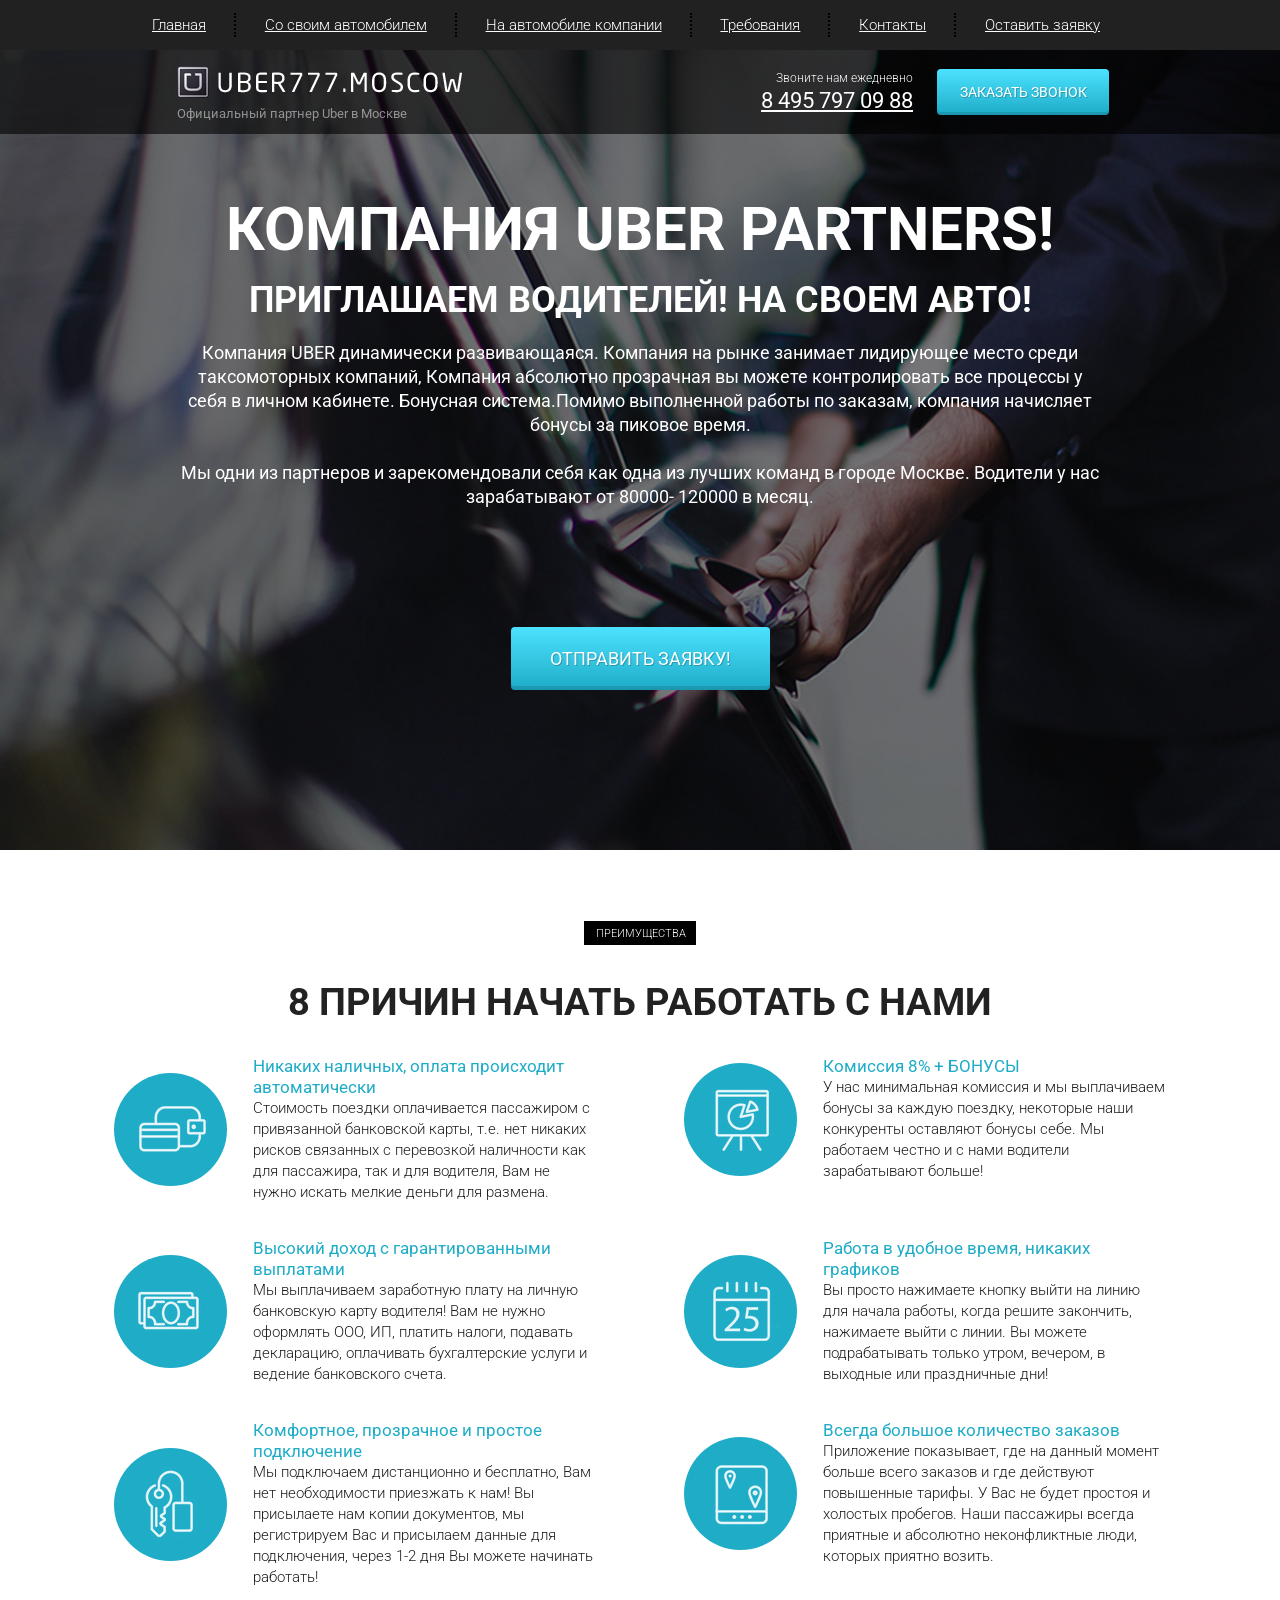
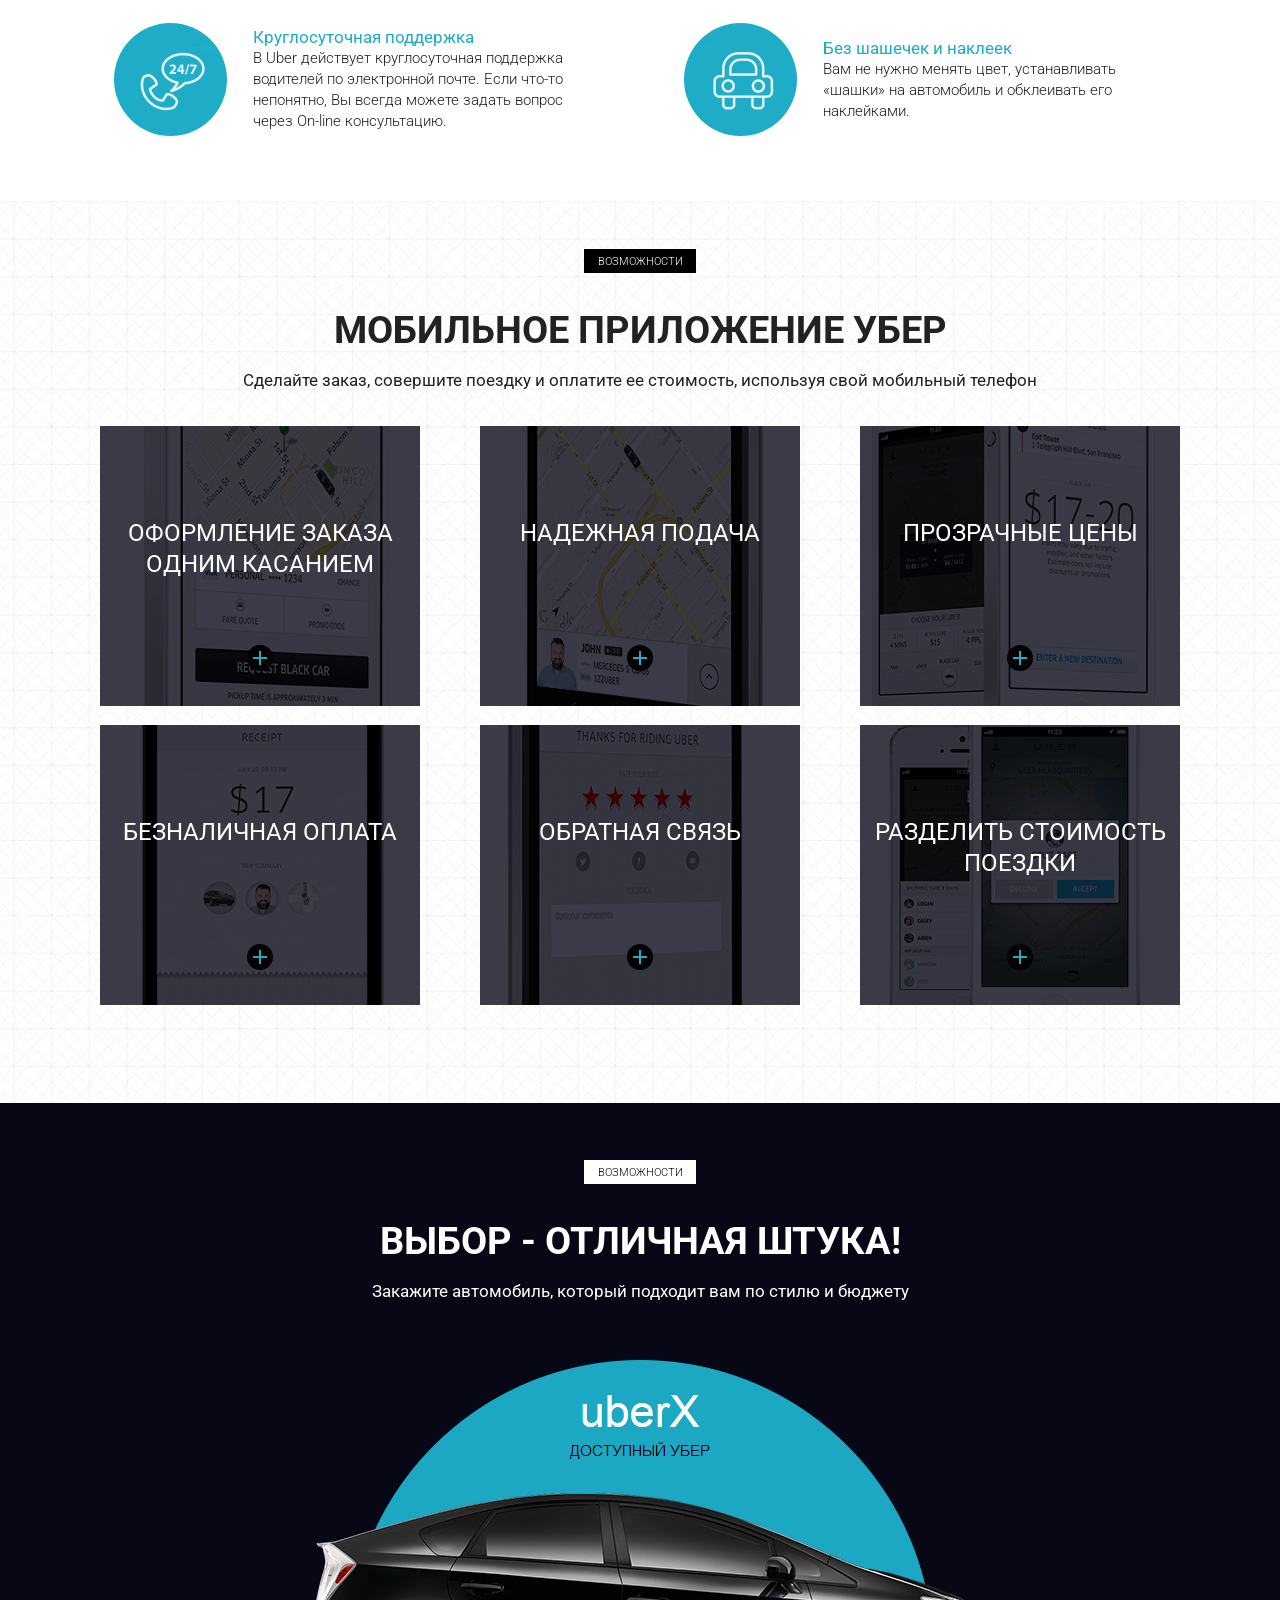
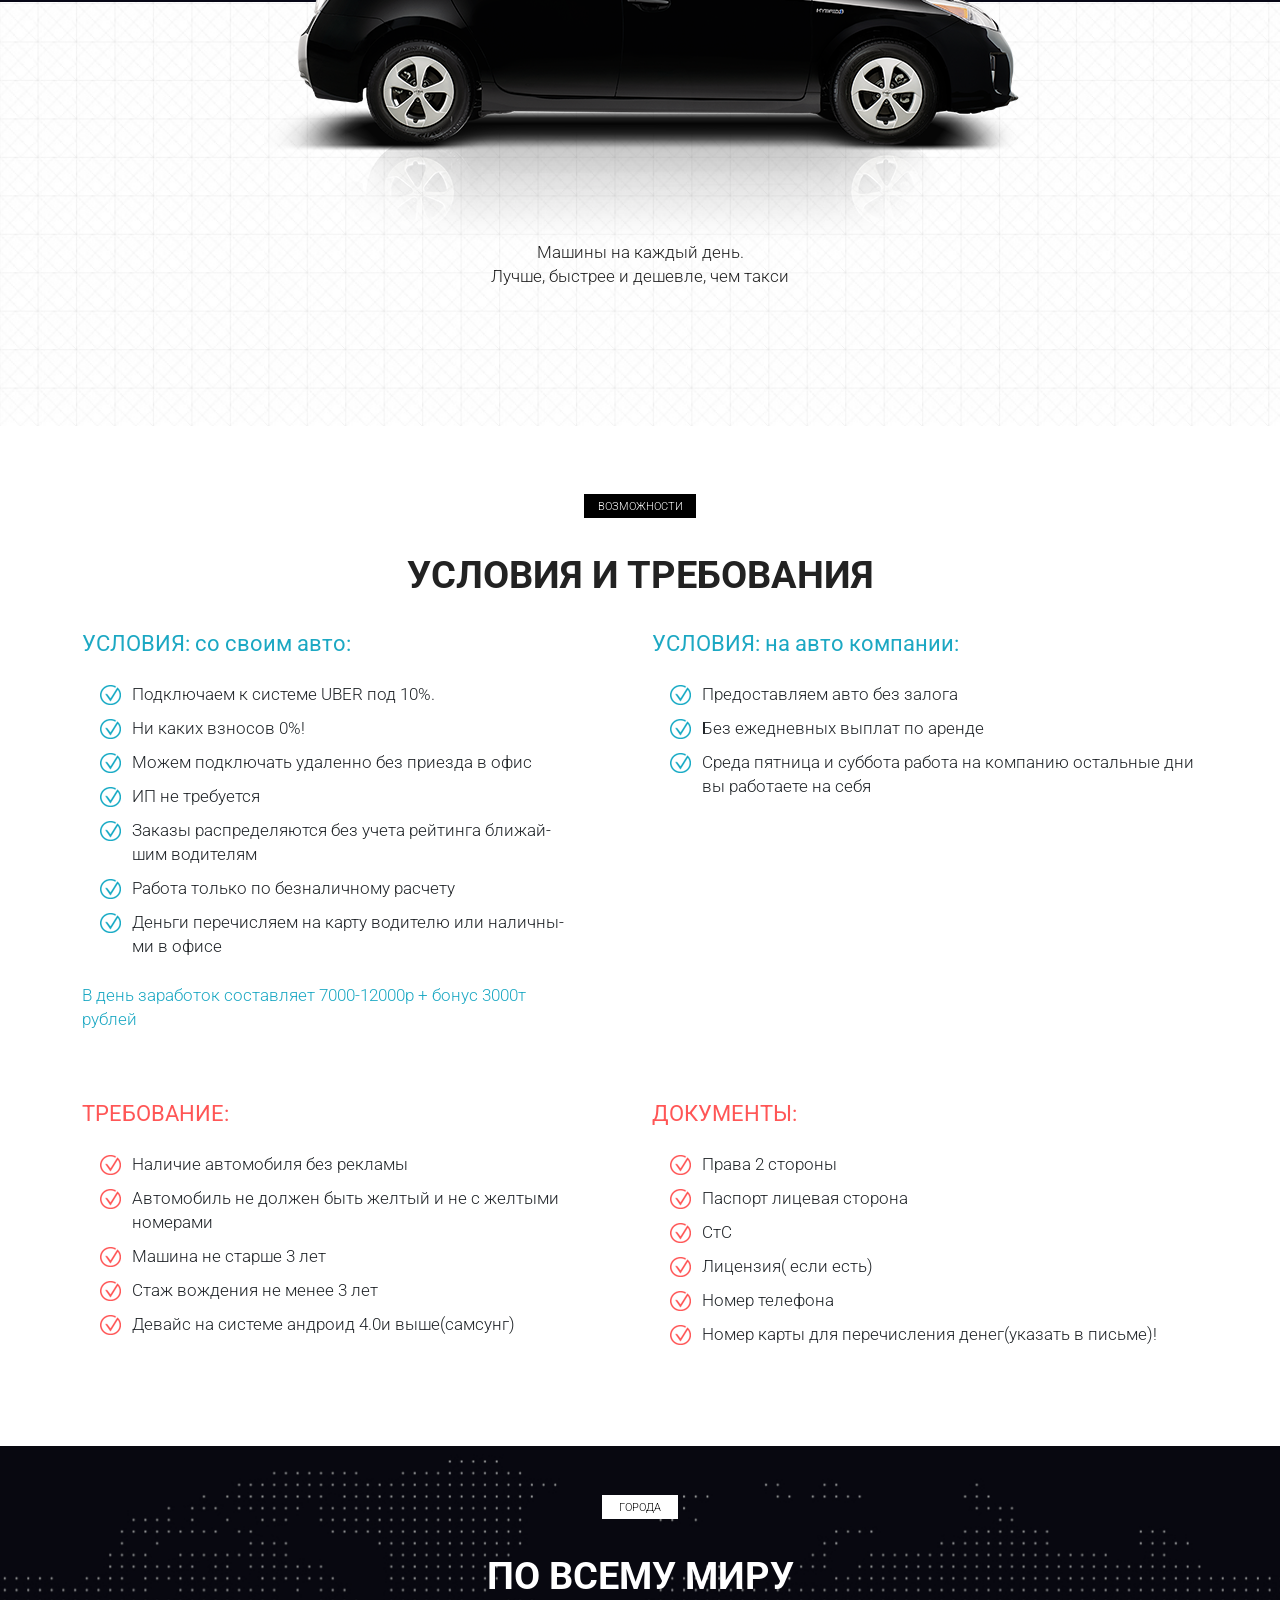
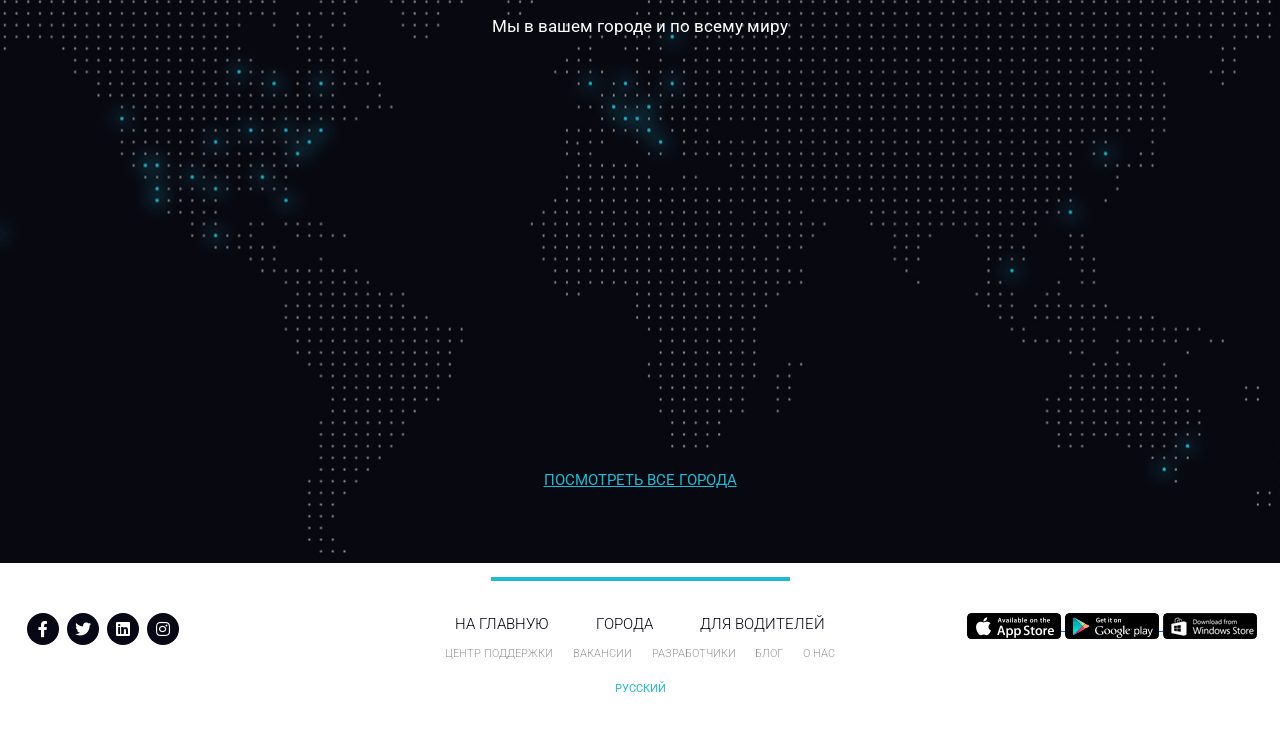
<file: index.html>
<!DOCTYPE html>
<html lang="ru">
<head>
    <meta charset="UTF-8">
    <meta name="viewport" content="width=device-width, initial-scale=1.0">
    <meta http-equiv="X-UA-Compatible" content="ie=edge">
    <title>Uber</title>
    <link rel="icon" href="icons/favicon.ico">
    <link href="https://fonts.googleapis.com/css?family=Roboto:300,400,700&amp;subset=cyrillic-ext" rel="stylesheet">
    <link rel="stylesheet" href="css/bootstrap-reboot.min.css">
    <link rel="stylesheet" href="css/bootstrap-grid.min.css">
    <link rel="stylesheet" href="https://use.fontawesome.com/releases/v5.8.2/css/all.css" integrity="sha384-oS3vJWv+0UjzBfQzYUhtDYW+Pj2yciDJxpsK1OYPAYjqT085Qq/1cq5FLXAZQ7Ay" crossorigin="anonymous">
    <link rel="stylesheet" href="css/style.min.css">
</head>
<body>
    <header>
        <nav>
            <div class="container">
                <ul class="menu">
                    <li class="menu_item"><a href="#" class="menu_link">Главная</a></li>
                    <li class="menu_item"><a href="#require" class="menu_link">Со своим автомобилем</a></li>
                    <li class="menu_item"><a href="#require" class="menu_link">На автомобиле компании</a></li>
                    <li class="menu_item"><a href="#" class="menu_link">Требования</a></li>
                    <li class="menu_item"><a href="#" class="menu_link">Контакты</a></li>
                    <li class="menu_item"><a href="#" class="menu_link">Оставить заявку</a></li>
                </ul>
            </div>
            <div class="hamburger">
                <span></span>
                <span></span>
                <span></span>
            </div>
        </nav>
        <div class="subheader">
            <div class="container">
                <div class="row">
                    <div class="col-6 col-md-4 offset-md-1">
                        <a href="#" class="subheader_logo"><img src="icons/logo.png" alt="logo"></a>
                        <div class="subheader_official">Официальный партнер Uber в Москве</div>
                    </div>
    
                    <div class="xs-hidden col-md-3 offset-md-1 col-xl-2 offset-xl-2">
                        <div class="subheader_call">Звоните нам ежедневно</div>
                        <a href="tel:84957970988" class="subheader_phone">8 495 797 09 88</a>
                    </div>
    
                    <div class="col-6 col-md-3">
                        <a href="tel:84957970988" class="xs-visible subheader_phone">8 495 797 09 88</a>
                        <button class="subheader_btn">заказать звонок</button>
                    </div>
                </div>
            </div>
        </div>
    </header>

    <section class="promo">
        <div class="container">
            <div class="row">
                <div class="col-md-12 offset-md-0 col-lg-10 offset-lg-1">
                    <h1 class="promo_header">КОМПАНИЯ UBER PARTNERS!</h1>
                    <h2 class="promo_subheader">ПРИГЛАШАЕМ ВОДИТЕЛЕЙ! НА СВОЕМ АВТО!</h2>
                    <div class="promo_descr">
                        Компания UBER  динамически развивающаяся. Компания на рынке занимает лидирующее место среди
                        таксомоторных компаний, Компания абсолютно прозрачная вы можете контролировать все процессы у себя в личном кабинете. Бонуcная система.Помимо выполненной работы по заказам, компания начисляет бонусы за
                        пиковое время.
                        <br><br>
                        Мы одни из партнеров и зарекомендовали себя как одна из лучших команд в городе Москве.  Водители у нас
                        зарабатывают от 80000- 120000 в месяц.
                    </div>
                    <button class="promo_btn">ОТПРАВИТЬ ЗАЯВКУ!</button>
                </div>
            </div>
        </div>
    </section>

    <section class="reasons">
        <div class="container">
            <div class="label">преимущества</div>
            <h2 class="title">8 причин начать работать с нами</h2>
            <div class="row">
                <div class="col-md-6">
                    <div class="reasons_block">
                        <div class="reasons_round">
                            <img src="icons/wallet_icn.png" alt="reason">
                        </div>
                        <div class="reasons_descr">
                            <div class="reasons_subtitle">Никаких наличных, оплата происходит автоматически</div>
                            <div class="reasons_text">
                                Стоимость поездки оплачивается пассажиром с привязанной банковской карты, т.е. нет никаких рисков связанных с перевозкой наличности как для пассажира, так и для водителя, Вам не нужно искать мелкие деньги для размена.
                            </div>
                        </div>
                    </div>
                </div>
                <div class="col-md-6">
                    <div class="reasons_block">
                        <div class="reasons_round">
                            <img src="icons/diagram_icn.png" alt="reason">
                        </div>
                        <div class="reasons_descr">
                            <div class="reasons_subtitle">Комиссия 8% + БОНУСЫ</div>
                            <div class="reasons_text">
                                У нас минимальная комиссия и мы выплачиваем бонусы за каждую поездку, некоторые наши конкуренты оставляют бонусы себе. Мы работаем честно и с нами водители зарабатывают больше!
                            </div>
                        </div>
                    </div>
                </div>
                <div class="col-md-6">
                    <div class="reasons_block">
                        <div class="reasons_round">
                            <img src="icons/money_icn.svg" alt="reason">
                        </div>
                        <div class="reasons_descr">
                            <div class="reasons_subtitle">Высокий доход с гарантированными выплатами</div>
                            <div class="reasons_text">
                                Мы выплачиваем заработную плату на личную банковскую карту водителя! Вам не нужно оформлять ООО, ИП, платить налоги, подавать декларацию, оплачивать бухгалтерские услуги и ведение банковского счета.
                            </div>
                        </div>
                    </div>
                </div>
                <div class="col-md-6">
                    <div class="reasons_block">
                        <div class="reasons_round">
                            <img src="icons/calendar_icn.png" alt="reason">
                        </div>
                        <div class="reasons_descr">
                            <div class="reasons_subtitle">Работа в удобное время, никаких графиков</div>
                            <div class="reasons_text">
                                Вы просто нажимаете кнопку выйти на линию для начала работы, когда решите закончить, нажимаете выйти с линии. Вы можете подрабатывать только утром, вечером, в выходные или праздничные дни!
                            </div>
                        </div>
                    </div>
                </div>
                <div class="col-md-6">
                    <div class="reasons_block">
                        <div class="reasons_round">
                            <img src="icons/keys_icn.svg" alt="reason">
                        </div>
                        <div class="reasons_descr">
                            <div class="reasons_subtitle">Комфортное, прозрачное и простое подключение</div>
                            <div class="reasons_text">
                                Мы подключаем дистанционно и бесплатно, Вам нет необходимости приезжать к нам! Вы присылаете нам копии документов, мы регистрируем Вас и присылаем данные для подключения, через 1-2 дня Вы можете начинать работать!
                            </div>
                        </div>
                    </div>
                </div>
                <div class="col-md-6">
                    <div class="reasons_block">
                        <div class="reasons_round">
                            <img src="icons/tablet_icn.png" alt="reason">
                        </div>
                        <div class="reasons_descr">
                            <div class="reasons_subtitle">Всегда большое количество заказов</div>
                            <div class="reasons_text">
                                Приложение показывает, где на данный момент больше всего заказов и где действуют повышенные тарифы. У Вас не будет простоя и холостых пробегов. Наши пассажиры всегда приятные и абсолютно неконфликтные люди, которых приятно возить.
                            </div>
                        </div>
                    </div>
                </div>
                <div class="col-md-6">
                    <div class="reasons_block">
                        <div class="reasons_round">
                            <img src="icons/phone_icn.png" alt="reason">
                        </div>
                        <div class="reasons_descr">
                            <div class="reasons_subtitle">Круглосуточная поддержка</div>
                            <div class="reasons_text">
                                В Uber действует круглосуточная поддержка водителей по электронной почте. Если что-то непонятно, Вы всегда можете задать вопрос через On-line консультацию.
                            </div>
                        </div>
                    </div>
                </div>
                <div class="col-md-6">
                    <div class="reasons_block">
                        <div class="reasons_round">
                            <img src="icons/car_icn.png" alt="reason">
                        </div>
                        <div class="reasons_descr">
                            <div class="reasons_subtitle">Без шашечек и наклеек</div>
                            <div class="reasons_text">
                                Вам не нужно менять цвет, устанавливать «шашки» на автомобиль и обклеивать его наклейками.
                            </div>
                        </div>
                    </div>
                </div>
            </div>
        </div>
    </section>

    <section class="mobile">
        <div class="container">
            <div class="label">возможности</div>
            <h2 class="title">мобильное приложение убер</h2>
            <div class="subtitle">Сделайте заказ, совершите поездку и оплатите ее стоимость, используя свой мобильный телефон</div>

            <div class="row">
                <div class="col-md-6 col-lg-4">
                    <div class="mobile_item mobile_item_1">
                        <div class="mobile_item_subtitle">
                            оформление заказа одним касанием
                        </div>
                        <div class="mobile_item_plus"></div>
                    </div>
                </div>
                <div class="col-md-6 col-lg-4">
                    <div class="mobile_item mobile_item_2">
                        <div class="mobile_item_subtitle">
                            надежная подача
                        </div>
                        <div class="mobile_item_plus"></div>
                    </div>
                </div>
                <div class="col-md-6 col-lg-4">
                    <div class="mobile_item mobile_item_3">
                        <div class="mobile_item_subtitle">
                            прозрачные цены
                        </div>
                        <div class="mobile_item_plus"></div>
                    </div>
                </div>
                <div class="col-md-6 col-lg-4">
                    <div class="mobile_item mobile_item_4">
                        <div class="mobile_item_subtitle">
                            безналичная оплата
                        </div>
                        <div class="mobile_item_plus"></div>
                    </div>
                </div>
                <div class="col-md-6 col-lg-4">
                    <div class="mobile_item mobile_item_5">
                        <div class="mobile_item_subtitle">
                            обратная связь
                        </div>
                        <div class="mobile_item_plus"></div>
                    </div>
                </div>
                <div class="col-md-6 col-lg-4">
                    <div class="mobile_item mobile_item_6">
                        <div class="mobile_item_subtitle">
                            разделить стоимость поездки
                        </div>
                        <div class="mobile_item_plus"></div>
                    </div>
                </div>
            </div>
        </div>
    </section>

    <section class="choice">
        <div class="container">
            <div class="black"></div>
            <div class="label label_white">возможности</div>
            <h2 class="title title_white hidden-320">Выбор - отличная штука!</h2>
            <div class="subtitle subtitle_white hidden-320">Закажите автомобиль, который подходит вам по стилю и бюджету</div>

            <img src="Img/car.png" alt="uber car" class="choice_img">
            <div class="choice_descr">
                Машины на каждый день.<br>
                Лучше, быстрее и дешевле, чем такси
            </div>
        </div>
    </section>

    <section class="require" id="require">
        <div class="container">
            <div class="label">возможности</div>
            <h2 class="title">условия и требования</h2>
        <div class="row">
            <div class="col-md-6">
                <div class="require_block">
                    <div class="require_title">
                        УСЛОВИЯ: со своим авто:
                    </div>
                    <ul class="require_list">
                        <li>Подключаем к системе UBER  под 10%.</li>
                        <li>
                            Ни каких взносов  0%!
                        </li>
                        <li>
                            Можем подключать удаленно без приезда в офис
                        </li>
                        <li>
                            ИП не требуется
                        </li>
                        <li>
                            Заказы распределяются без учета рейтинга ближай-<br>шим водителям
                        </li>
                        <li>
                            Работа только по безналичному расчету
                        </li>
                        <li>
                            Деньги перечисляем на карту водителю или наличны-<br>ми в офисе
                        </li>
                    </ul>
                    <div class="require_descr">
                        В день заработок составляет 7000-12000р + бонус 3000т<br> рублей
                    </div>
                </div>
            </div>
            <div class="col-md-6">
                <div class="require_block">
                    <div class="require_title">
                        УСЛОВИЯ: на авто компании:
                    </div>
                    <ul class="require_list">
                        <li>
                            Предоставляем авто без залога
                        </li>
                        <li>
                            Без ежедневных выплат по аренде
                        </li>
                        <li>
                            Среда пятница и суббота работа на компанию остальные дни вы работаете на себя
                        </li>
                    </ul>
                </div>
            </div>
            <div class="col-md-6">
                <div class="require_block require_block_nmb warning">
                    <div class="require_title">
                        ТРЕБОВАНИЕ:
                    </div>
                    <ul class="require_list">
                        <li>
                            Наличие автомобиля без рекламы
                        </li>
                        <li>
                            Автомобиль не должен быть желтый и не с желтыми номерами
                        </li>
                        <li>
                            Машина не старше 3 лет
                        </li>
                        <li>
                            Стаж вождения не менее 3 лет
                        </li>
                        <li>
                            Девайс на системе андроид 4.0и выше(самсунг)
                        </li>
                    </ul>
                </div>
            </div>
            <div class="col-md-6">
                <div class="require_block require_block_nmb warning">
                    <div class="require_title">
                        ДОКУМЕНТЫ:
                    </div>
                    <ul class="require_list">
                        <li>
                            Права 2 стороны
                        </li>
                        <li>
                            Паспорт лицевая сторона
                        </li>
                        <li>
                            СтС
                        </li>
                        <li>
                            Лицензия( если есть)
                        </li>
                        <li>
                            Номер телефона
                        </li>
                        <li>
                            Номер карты для перечисления денег(указать в письме)!
                        </li>
                    </ul>
                </div>
            </div>
        </div>
        </div>
    </section>

    <section class="world">
        <div class="container">
            <div class="label label_white label_min">города</div>
            <h2 class="title title_white">По всему миру</h2>
            <div class="subtitle subtitle_white">Мы в вашем городе и по всему миру</div>

            <a href="#" class="world_link">посмотреть все города</a>
        </div>
    </section>

    <footer>
        <div class="footer_divider"></div>
        <div class="footer_wrapper">
            <!-- Если не оборачивать каждый блок в обертку - получится криво -->
            <div>
                <div class="footer_social">
                    <a href="#" class="footer_social_item">
                        <i class="fab fa-facebook-f"></i>
                    </a>
                    <a href="#" class="footer_social_item">
                        <i class="fab fa-twitter"></i>
                    </a>
                    <a href="#" class="footer_social_item">
                        <i class="fab fa-linkedin"></i>
                    </a>
                    <a href="#" class="footer_social_item">
                        <i class="fab fa-instagram"></i>
                    </a>
                </div>
            </div>
            <div>
                <div class="footer_links">
                    <div class="footer_links_main">
                        <a href="#">на главную</a>
                        <a href="#">города</a>
                        <a href="#">для водителей</a>
                    </div>
                    <div class="footer_links_sub">
                        <a href="#">центр поддержки</a>
                        <a href="#">вакансии</a>
                        <a href="#">разработчики</a>
                        <a href="#">блог</a>
                        <a href="#">о нас</a>
                    </div>
                    <a href="#" class="footer_links_lang">Русский</a>
                </div>
            </div>
            <div>
                <div class="footer_mobile">
                    <a href="#">
                        <img src="icons/app_store.png" alt="App Store">
                    </a>
                    <a href="#">
                        <img src="icons/google_play.png" alt="Google play">
                    </a>
                    <a href="#">
                        <img src="icons/windows_store.png" alt="Windows store">
                    </a>
                </div>
            </div>
        </div>
    </footer>

    <script src="js/script.js"></script>
</body>
</html>
</file>
<file: css/style.min.css>
*{font-family:"Roboto",sans-serif}header{position:relative;height:50px}nav{position:fixed;width:100%;height:50px;background-color:#212121;z-index:5}.hamburger{display:none}.menu{display:flex;justify-content:space-between;padding:13px 70px;margin:0;list-style-type:none}.menu_link{color:#fff;font-size:15px;font-weight:300}.menu_link:hover{text-decoration:none;color:#1eacc7}.menu_item{border-right:2px dotted #000;padding-right:28px}.menu_item:last-child{border-right:none}.subheader{position:absolute;top:50px;width:100%;height:84px;background-color:rgba(0,0,0,.6)}.subheader_logo{display:block;max-width:100%;margin-top:16px}.subheader_official{margin-top:6px;opacity:.5;color:#fff;font-size:13px;font-weight:400}.subheader_call{color:#fff;font-size:12px;font-weight:300;margin-top:19px;text-align:right}.subheader_phone{display:block;margin-top:8px;color:#fff;font-size:22px;font-weight:400;text-transform:uppercase;text-align:right;line-height:12px}.subheader_phone:hover{text-decoration:none;color:#fff}.subheader_btn{margin-top:19px;width:172px;height:46px;box-shadow:inset 0 -3px 0 rgba(0,0,0,.12);border:none;border-radius:4px;background-image:linear-gradient(to top, #1eacc7 0%, #4ce2ff 100%);text-shadow:1px 1px 0 rgba(0,0,0,.21);color:#fff;font-size:14px;font-weight:400;text-transform:uppercase}.subheader_btn:hover{background-image:none;background-color:#1eacc7}.promo{min-height:800px;background:url("../Img/uber_bg.jpeg") center center/cover no-repeat;padding:150px 0 135px 0}.promo_header{color:#fff;font-weight:700;text-transform:uppercase;font-size:60px;line-height:60px;margin:0;text-align:center}.promo_subheader{color:#fff;font-weight:700;text-transform:uppercase;font-size:36px;line-height:36px;margin:0;margin-top:22px;text-align:center}.promo_descr{color:#fff;font-size:18px;font-weight:400;line-height:24px;text-align:center;margin-top:23px}.promo_btn{display:block;margin:118px auto 0 auto;width:259px;height:63px;box-shadow:inset 0 -4px 0 rgba(0,0,0,.12);border:none;border-radius:4px;background-image:linear-gradient(to top, #1eacc7 0%, #4ce2ff 100%);text-shadow:1px 1px 0 rgba(0,0,0,.21);color:#fff;font-size:18px;font-weight:400;text-transform:uppercase}.promo_btn:hover{background-image:none;background-color:#1eacc7}.reasons{padding:71px 0 65px 0}.reasons_block{display:flex;justify-content:center;align-items:center;margin-top:35px}.reasons_round{display:flex;justify-content:center;align-items:center;margin-right:26px;width:113px;height:113px;background-color:#1eacc7;border-radius:100%}.reasons_descr{width:343px}.reasons_subtitle{line-height:21px;color:#1eacc7;font-size:17px;font-weight:400}.reasons_text{color:#202020;font-size:15px;font-weight:300;line-height:21px}.label{position:relative;margin:0 auto;height:24px;width:112px;padding:5px 12px;background-color:#000;color:#fff;font-size:11px;font-weight:300;text-transform:uppercase;text-align:center;z-index:2}.label_white{background-color:#fff;color:#000}.label_min{width:76px}.title{position:relative;margin-bottom:0;margin-top:38px;color:#222;font-size:38px;line-height:38px;font-weight:700;text-transform:uppercase;text-align:center;z-index:2}.title_white{color:#fff}.subtitle{position:relative;margin-top:19px;color:#222;font-size:17px;font-weight:400;text-align:center;z-index:2}.subtitle_white{color:#fff}.mobile{min-height:864px;padding:48px 0 79px 0;background:url("../Img/mobile_bg.png") center center/cover no-repeat}.mobile .row{margin-top:32px}.mobile_item{position:relative;width:320px;height:280px;margin:0 auto;margin-bottom:19px;padding-top:92px}.mobile_item_1{background:url("../Img/card_1.png") center center/cover no-repeat}.mobile_item_2{background:url("../Img/card_2.png") center center/cover no-repeat}.mobile_item_3{background:url("../Img/card_3.png") center center/cover no-repeat}.mobile_item_4{background:url("../Img/card_4.png") center center/cover no-repeat}.mobile_item_5{background:url("../Img/card_5.png") center center/cover no-repeat}.mobile_item_6{background:url("../Img/card_6.png") center center/cover no-repeat}.mobile_item_subtitle{color:#fff;font-size:24px;font-weight:400;line-height:31px;text-transform:uppercase;text-align:center}.mobile_item_plus{display:flex;justify-content:center;align-items:center;position:absolute;bottom:35px;left:50%;transform:translateX(-50%);width:26px;height:26px;background-color:#000;margin:0 auto;border-radius:100%;cursor:pointer}.mobile_item_plus:before{content:"";display:block;width:14px;height:2px;background-color:#1eacc7;transition:.3s all}.mobile_item_plus:after{content:"";position:absolute;left:50%;transform:translateX(-50%);display:block;height:14px;width:2px;background-color:#1eacc7;transition:.3s all}.mobile_item_plus:hover:before,.mobile_item_plus:hover:after{background-color:#ff5656}.choice{position:relative;min-height:895px;padding:57px 0 138px 0;background:url("../Img/mobile_bg.png") center center/cover no-repeat}.choice_img{position:relative;display:block;margin:56px auto 0 auto;z-index:2}.choice_descr{text-align:center;color:#222;font-size:17px;font-weight:300;line-height:24px}.choice .black{position:absolute;top:0;left:0;height:499px;width:100%;background-color:#070716;z-index:1}.require{padding:68px 0 84px 0}.require_block{margin:33px 0}.require_block_nmb{margin-bottom:0px}.require_title{color:#1ca8c3;font-size:22px;font-weight:400}.require_list{list-style-type:none;padding-left:50px;margin-top:22px}.require_list li{position:relative;font-size:17px;font-weight:300;line-height:24px;margin-bottom:10px}.require_list li:before{content:"";display:block;position:absolute;left:-32px;top:3px;width:21px;height:20px;background:url("../icons/check_blue.svg") center center/cover no-repeat}.require_descr{margin-top:25px;font-size:17px;font-weight:300;line-height:24px;color:#1ca8c3}.require .warning .require_title{color:#ff5656}.require .warning .require_list li:before{background:url("../icons/check_red.svg") center center/cover no-repeat}.world{position:relative;min-height:717px;padding:49px 0;background:url("../Img/world_bg.jpeg") center center/cover no-repeat}.world_link{position:absolute;left:50%;transform:translateX(-50%);bottom:49px;text-align:center;font-size:15px;font-weight:400;line-height:68px;text-transform:uppercase;color:#1fbad6}.world_link:hover{text-decoration:none;color:#fff}footer{padding:14px 23px 39px 23px}footer a:hover{text-decoration:none}.footer_divider{width:299px;height:4px;background-color:#1fbad6;margin:0 auto}.footer_wrapper{display:flex;justify-content:space-between;align-items:flex-start;padding-top:32px}.footer_wrapper>div{width:33%}.footer_wrapper>div:nth-child(3){display:flex;justify-content:flex-end}.footer_social{width:160px;display:flex;justify-content:space-between}.footer_social_item{display:flex;justify-content:center;align-items:center;margin:0 4px;width:32px;height:32px;background-color:#070716;border-radius:100%;text-decoration:none}.footer_social_item i{color:#fff}.footer_links{width:390px;margin:0 auto}.footer_links_main{display:flex;justify-content:space-between;padding:0 10px}.footer_links_main a{color:#070716;font-size:15px;font-weight:300;text-transform:uppercase;text-decoration:none}.footer_links_sub{display:flex;justify-content:space-between;margin-top:10px}.footer_links_sub a{color:#999;font-size:11px;font-weight:300;text-transform:uppercase;text-decoration:none}.footer_links_lang{display:block;margin:0 auto;color:#1fbad6;font-size:11px;font-weight:400;margin-top:19px;text-transform:uppercase;text-align:center;text-decoration:none}.xs-visible{display:none}@media(max-width: 1200px){.menu_item{padding-right:20px}.menu_link{font-size:13px}.promo_header{font-size:50px}.reasons_block{align-items:flex-start}.reasons_descr{width:300px}.mobile_item{width:290px}.mobile_item_subtitle{font-size:22px}.choice{padding:55px 0;min-height:840px}.require br{display:none}.footer_wrapper>div{width:50%}.footer_wrapper>div:nth-child(1){width:25%}.footer_wrapper>div:nth-child(3){width:25%;display:flex;justify-content:flex-end}.footer_mobile{display:flex}.footer_mobile a{margin:0 3px}.footer_mobile a img{width:100%}}@media(max-width: 991px){.title{font-size:28px}.menu_item{padding-right:8px}.menu_link{font-size:10px}.subheader_logo img{width:100%}.subheader_official{font-size:11px}.subheader_phone{font-size:18px}.subheader_btn{margin-top:21px;height:40px;width:100%}.promo_header{font-size:40px}.promo_subheader{font-size:30px}.reasons_block{flex-direction:column;align-items:center}.reasons_round{margin-right:0}.reasons_descr{width:300px;margin-top:20px}.choice{min-height:800px}.choice_img{width:100%}.world{min-height:650px}.footer_wrapper{flex-wrap:wrap}.footer_wrapper>div{width:100%;display:flex;justify-content:center;margin-bottom:20px}.footer_wrapper>div:nth-child(1){width:100%}.footer_wrapper>div:nth-child(3){width:100%;justify-content:center}}@media(max-width: 767px){.title{margin-top:25px}.menu{position:fixed;flex-direction:column;justify-content:center;align-items:center;top:0;left:-100%;width:50%;height:100vh;padding:20px 15px;background-color:rgba(0,0,0,.8);transition:.6s all}.menu_active{left:0}.menu_item{padding-right:0;border:none;margin:10px 0}.menu_link{font-size:20px}.hamburger{display:block;position:absolute;right:10px;top:50%;transform:translateY(-50%);width:26px;height:12px}.hamburger span{display:block;height:2px;width:100%;background-color:#fff;margin-bottom:2px;transition:.5s all}.hamburger_active span{margin-bottom:-2px}.hamburger_active span:nth-child(1){transform:translateY(3px) rotate(-45deg)}.hamburger_active span:nth-child(2){display:none}.hamburger_active span:nth-child(3){transform:translateY(3px) rotate(45deg)}.xs-hidden{display:none}.xs-visible{display:block}.subheader_phone{display:block;margin-top:10px;color:#fff;font-size:16px;font-weight:400;text-transform:uppercase;text-align:center}.subheader_btn{display:block;width:200px;height:40px;margin:0 auto;margin-top:10px}.promo_header{line-height:45px}.reasons{padding:40px 0}.reasons_descr{width:350px}.reasons_subtitle{text-align:center}.reasons_text{margin-top:10px}.mobile{padding:40px 0}.choice{min-height:600px;padding:40px 0}.require{padding:40px 0}.world{min-height:450px}}@media(max-width: 575px){nav{height:30px}header{height:30px}.title{font-size:16px;margin-top:15px;line-height:16px}.subtitle{font-size:14px;line-height:21px;margin-top:11px}.subheader{height:60px;top:30px}.subheader_official{display:none}.subheader_logo{margin-top:16px}.subheader_phone{font-size:12px;font-weight:400;text-transform:uppercase;margin-top:11px}.subheader_btn{width:110px;height:22px;font-size:9px;margin-top:6px}.subheader_btn:hover{background-image:linear-gradient(to top, #1eacc7 0%, #4ce2ff 100%)}.promo{min-height:400px;padding:93px 0 35px 0}.promo_descr{display:none}.promo_header{font-size:30px;padding:0 24px;line-height:35px}.promo_subheader{font-size:20px;margin-top:33px;padding:0 10px;line-height:30px}.promo_btn{width:210px;height:50px;margin-top:72px;font-size:16px}.promo_btn:hover{background-image:linear-gradient(to top, #1eacc7 0%, #4ce2ff 100%)}.menu{width:85%}.menu_item{width:100%;text-align:center;padding:5px 0}.menu_link{display:block}.hamburger_active span:nth-child(1){transform:translateY(5px) rotate(-45deg)}.hamburger_active span:nth-child(3){transform:translateY(5px) rotate(45deg)}.reasons{padding:22px 0 36px 0}.reasons_block{margin-top:26px}.reasons_round{width:100px;height:100px}.reasons_descr{width:100%;margin-top:27px}.reasons_subtitle{font-size:16px;text-align:left}.reasons_text{margin-top:0}.mobile{padding:20px 0 40px 0}.mobile .row{margin-top:30px}.mobile_item{height:254px;padding:81px 40px 0 40px}.mobile_item_subtitle{font-size:18px;line-height:31px}.mobile_item_plus{bottom:28px}.mobile_item_plus:hover:before,.mobile_item_plus:hover:after{background-color:#1eacc7}.choice{padding:25px 0 33px 0;min-height:390px;background:#000}.choice_img{margin-top:35px}.choice_descr{margin-top:23px;color:#fff;font-size:17px;font-weight:300;line-height:24px}.choice .black{display:none}.hidden-320{display:none}.require{padding:25px}.require_block{margin:30px 0 0 0}.require_title{font-size:16px}.require_list{padding-left:30px;margin-top:5px}.require_list li{font-size:14px;margin-bottom:5px;line-height:20px}.require_descr{font-size:14px;margin-top:15px}.world{min-height:360px;padding:25px 0 30px 0}.world_link{width:200px;display:block;bottom:30px;line-height:15px}footer{padding:25px 0 20px 0}.footer_divider{width:253px;margin:0 auto}.footer_wrapper{padding-top:22px}.footer_wrapper>div{margin-bottom:20px}.footer_wrapper>div:nth-child(1){order:2}.footer_wrapper>div:nth-child(2){order:1}.footer_wrapper>div:nth-child(3){order:3}.footer_links{width:290px}.footer_links_main{padding:0;font-size:14px}.footer_links_sub{flex-wrap:wrap;justify-content:center}.footer_links_sub a{margin:0 7px}.footer_links_lang{margin-top:10px}}/*# sourceMappingURL=style.min.css.map */
</file>
